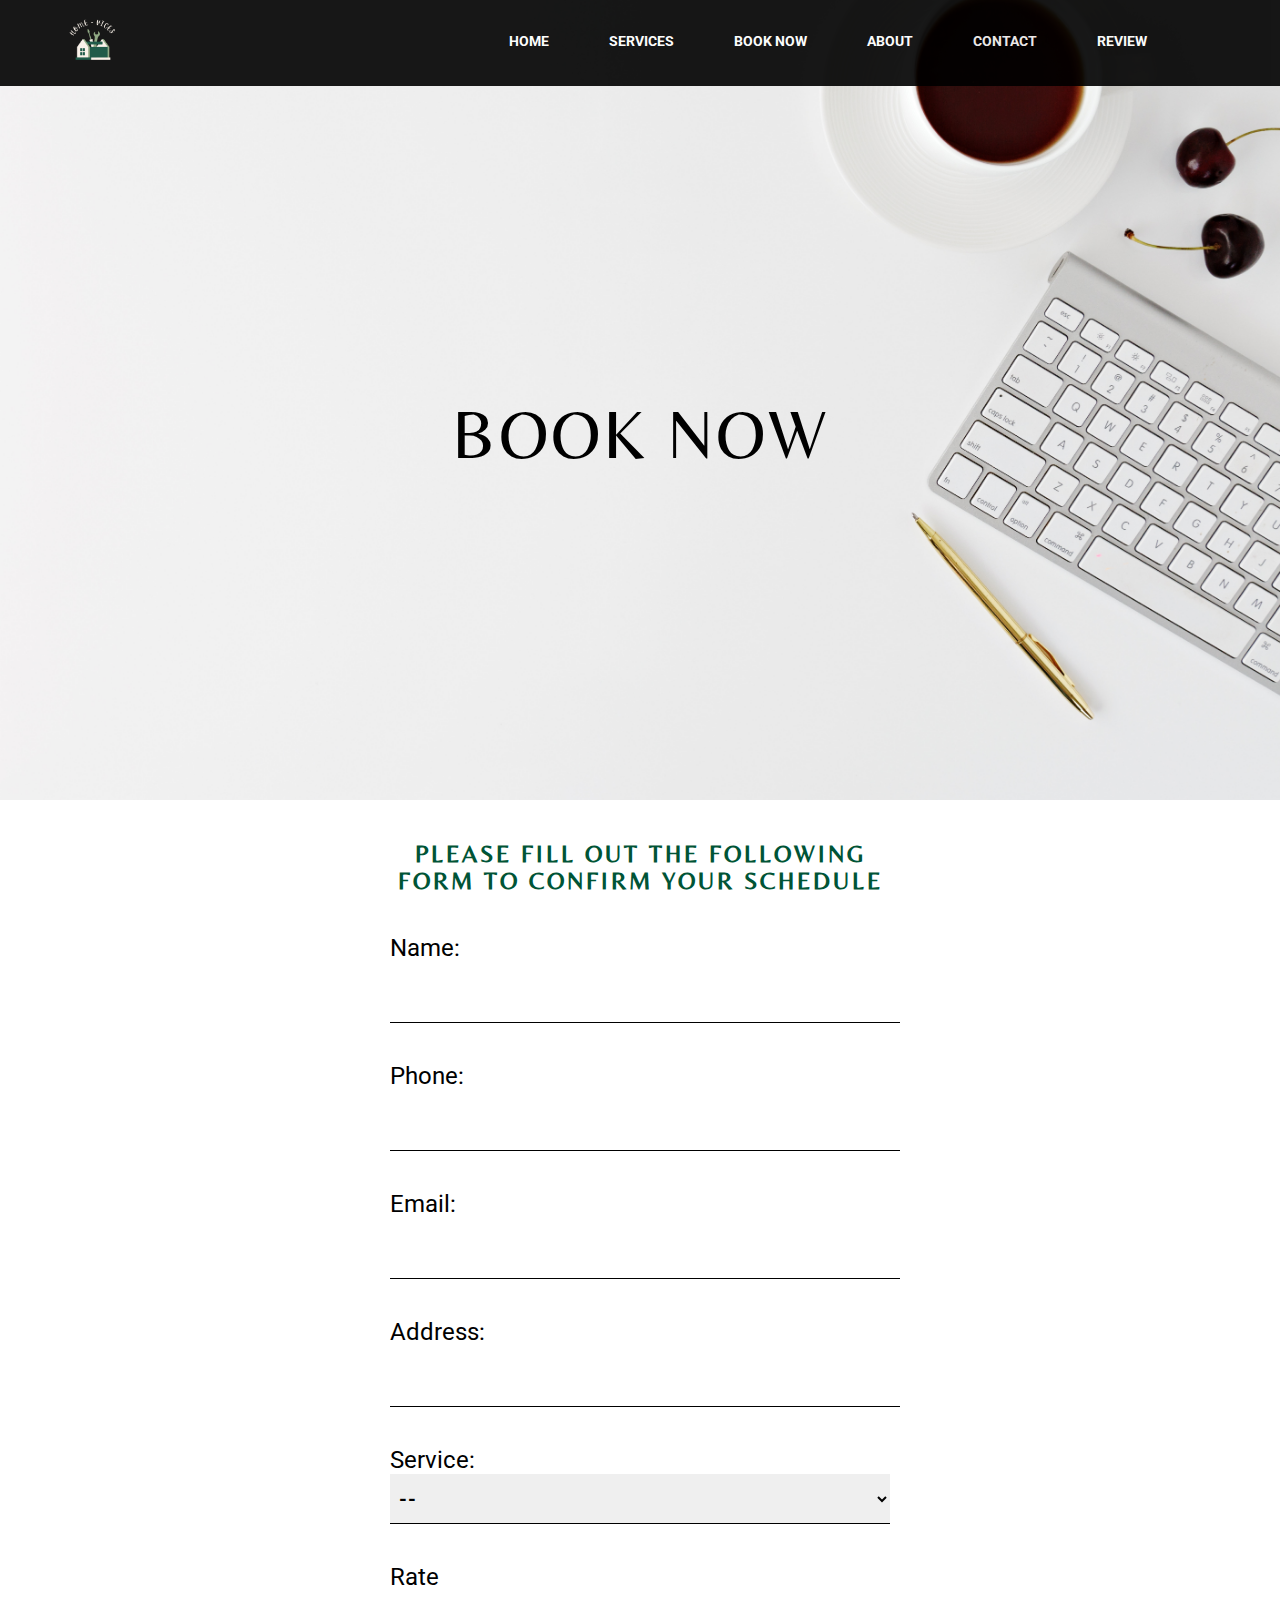
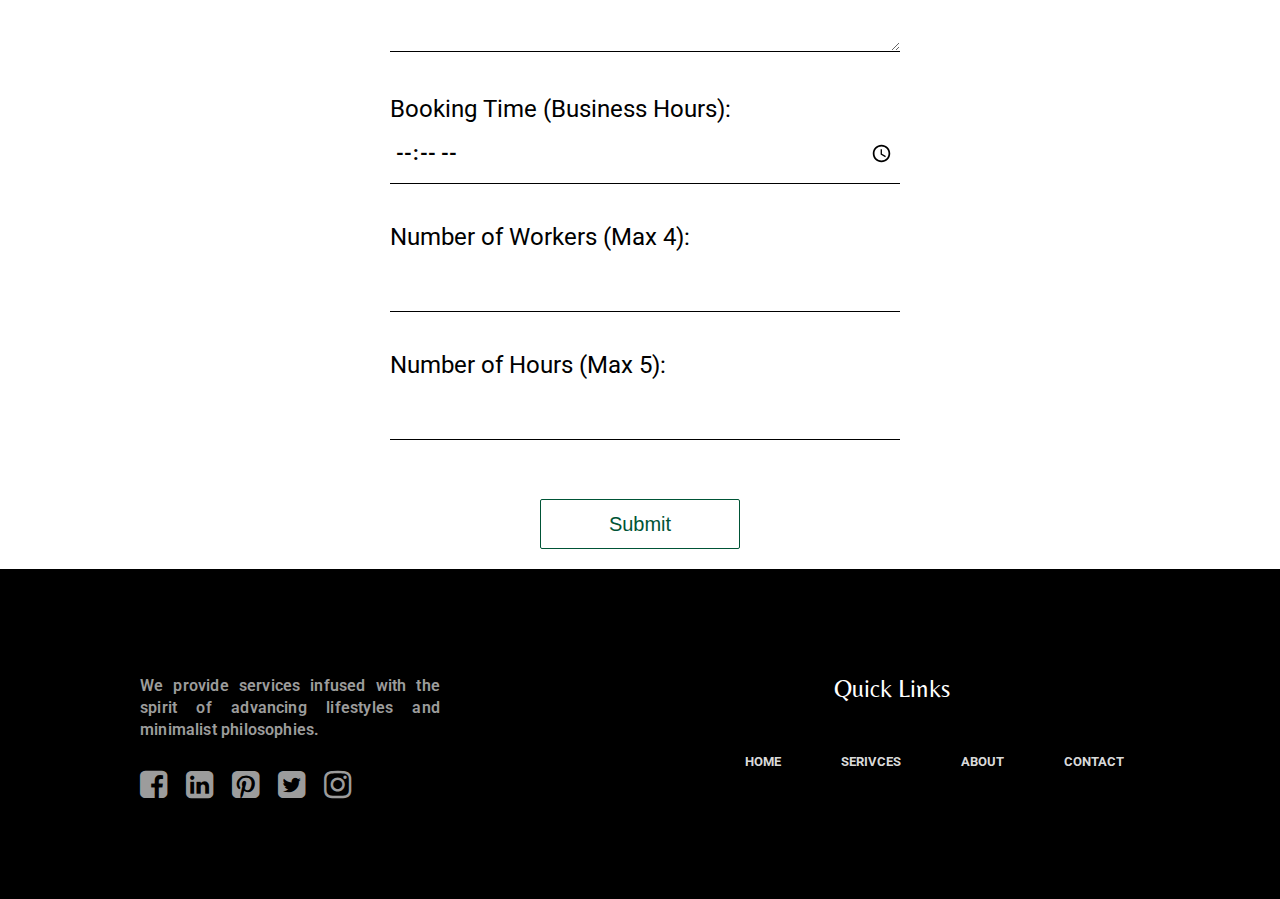
<file: book.html>
<!DOCTYPE html>
<html>
<head>
  <meta charset="UTF-8">
    <meta http-equiv="X-UA-Compatible" content="IE=edge">
    <meta name="viewport" content="width=device-width, initial-scale=1.0">
    <link rel="apple-touch-icon" sizes="180x180" href="Pic/icon/apple-touch-icon.png">
    <link rel="icon" type="image/png" sizes="32x32" href="Pic/icon/favicon-32x32.png">
    <link rel="icon" type="image/png" sizes="16x16" href="Pic/icon/favicon-16x16.png">
    <link rel="manifest" href="/site.webmanifest">
    <link rel="preconnect" href="https://fonts.googleapis.com">
    <link rel="preconnect" href="https://fonts.gstatic.com" crossorigin>

    <link
    href="https://fonts.googleapis.com/css2?family=Dancing+Script&family=Noto+Sans&family=PT+Serif&family=Roboto:wght@100&display=swap"
    rel="stylesheet">

    <link rel="preconnect" href="https://fonts.googleapis.com">
    <link rel="preconnect" href="https://fonts.gstatic.com" crossorigin>
    <link
        href="https://fonts.googleapis.com/css2?family=Belleza&family=Dancing+Script&family=Noto+Sans&family=PT+Serif&display=swap"
        rel="stylesheet">
        <link rel="stylesheet" href="https://cdnjs.cloudflare.com/ajax/libs/font-awesome/4.7.0/css/font-awesome.min.css">

  <title>Home Service Form</title>
  <link rel="stylesheet" href="book.css">
</head>
<body>    
  <section class="header">
  <div class="banner">
      <nav>
          <img class="logo" src="logo.png" alt="logo">
          <a href="review.php" target="_blank" rel="noopener noreferrer">REVIEW</a>
          <a href="contact.php" target="_blank" rel="noopener noreferrer">CONTACT</a>
          <a href="about.html" target="_blank" rel="noopener noreferrer">ABOUT</a>
          <a href="book.html" target="_blank" rel="noopener noreferrer">BOOK NOW</a>
          <a href="our-services.html" target="_blank" rel="noopener noreferrer">SERVICES</a>
          <a href="index.html" target="_blank" rel="noopener noreferrer">HOME</a>
      </nav>
      <div class="tag">
          <h1 class="title">BOOK NOW</h1>
      </div>
  </div>

</section>

<section class="second-sec">
        <div class="left-col">
          <p id="fadeIn">PLEASE FILL OUT THE FOLLOWING FORM TO CONFIRM YOUR SCHEDULE</p>

  <form action="process_form.php" method="POST">
   
    <label for="name">Name:</label>
    <input type="text" id="name" name="name" required><br><br>

    <label for="phone">Phone:</label>
    <input type="text" id="phone" name="phone" required><br><br>

    <label for="email">Email:</label>
    <input type="email" id="email" name="email" required><br><br>

    <label for="address">Address:</label>
    <input type="text" id="address" name="address" required><br><br>

    <label for="service">Service:</label>
    <select id="service" name="service">
      <option>--</option>
      <option value="Carpenter">Carpenter</option>
      <option value="Chef">Chef</option>
      <option value="Decorator">Decorator</option>
      <option value="Electrician">Electrician</option>
      <option value="Gardener">Gardener</option>
      <option value="Gutter Guy">Gutter Guy</option>
      <option value="Maasi for a day">Maid</option>
      <option value="Mechanic">Mechanic</option>
      <option value="Painter">Painter</option>
      <option value="Plumber">Plumber</option>
    </select><br><br>

    <label for="rate">Rate</label>
    <textarea type="rate" id="rate" name="rate"></textarea><br><br>

    <label for="booking_time">Booking Time (Business Hours):</label>
    <input type="time" id="booking_time" name="booking_time" min="08:00" max="20:00" required><br><br>

    <label for="worker_quantity">Number of Workers (Max 4):</label>
    <input type="number" id="worker_quantity" name="quantity" min="1" max="4" required><br><br>

    <label for="hours">Number of Hours (Max 5):</label>
    <input type="number" id="hours" name="hours" min="1" max="5" required><br><br>

    <button type="submit" value="Submit">Submit</button>

  </form>
</div>
</section>
<section class="last-sec">
  <p class="last-text">We provide services infused with the spirit of advancing lifestyles and minimalist philosophies.</p>

  <a href="https://www.facebook.com/profile.php?id=100049033391215"><i class="fa fa-facebook-square fa-2x facebook" aria-hidden="true"></i></a>
  <a href="https://www.linkedin.com"><i class="fa fa-linkedin-square fa-2x facebook" aria-hidden="true"></i></a>
  <a href="https://www.pinterest.com"><i class="fa fa-pinterest-square fa-2x facebook" aria-hidden="true"></i></a>
  <a href="https://twitter.com/Devil86247985"><i class="fa fa-twitter-square fa-2x facebook" aria-hidden="true"></i></a>
  <a href="https://www.instagram.com/khushbakhtkhan_/"><i class="fa fa-instagram fa-2x facebook" aria-hidden="true"></i></a>
  
        <h3>Quick Links</h3>
    <nav>
        <a href="contact.php" target="_blank" rel="noopener noreferrer">Contact</a>
        <a href="about.html" target="_blank" rel="noopener noreferrer">About</a>
        <a href="our-services.html" target="_blank" rel="noopener noreferrer">Serivces</a>
        <a href="index.html" target="_blank" rel="noopener noreferrer">Home</a>
  </nav>
</section>
</body>
<script>
  var dropdown = document.getElementById("service");
  var messageElement = document.getElementById("rate");

  dropdown.addEventListener("change", function() {
      var selectedOption = dropdown.value;

      switch (selectedOption) {
         case null:
              messageElement.textContent = "Please select an option";
              break;
          case "Carpenter":
              messageElement.textContent = "Hourly Rate is $90";
              break;
          case "Chef":
              messageElement.textContent = "Hourly Rate is $65";
              break;
          case "Decorator":
              messageElement.textContent = "Hourly Rate is $70";
              break;
          case "Electrician":
              messageElement.textContent = "Hourly Rate is $90";
              break;
          case "Gardener":
              messageElement.textContent = "Hourly Rate is $50";
              break;
          case "Gutter Guy":
              messageElement.textContent = "Hourly Rate is $60";
              break;
          case "Maasi for a day":
              messageElement.textContent = "Hourly Rate is $75";
              break;
          case "Mechanic":
              messageElement.textContent = "Hourly Rate is $90";
              break;
          case "Painter":
              messageElement.textContent = "Hourly Rate is $100";
              break;
         case "Plumber":
              messageElement.textContent = "Hourly Rate is $85";
              break;
      }
      messageElement.disabled = true;
  });
</script>
</html>
</file>
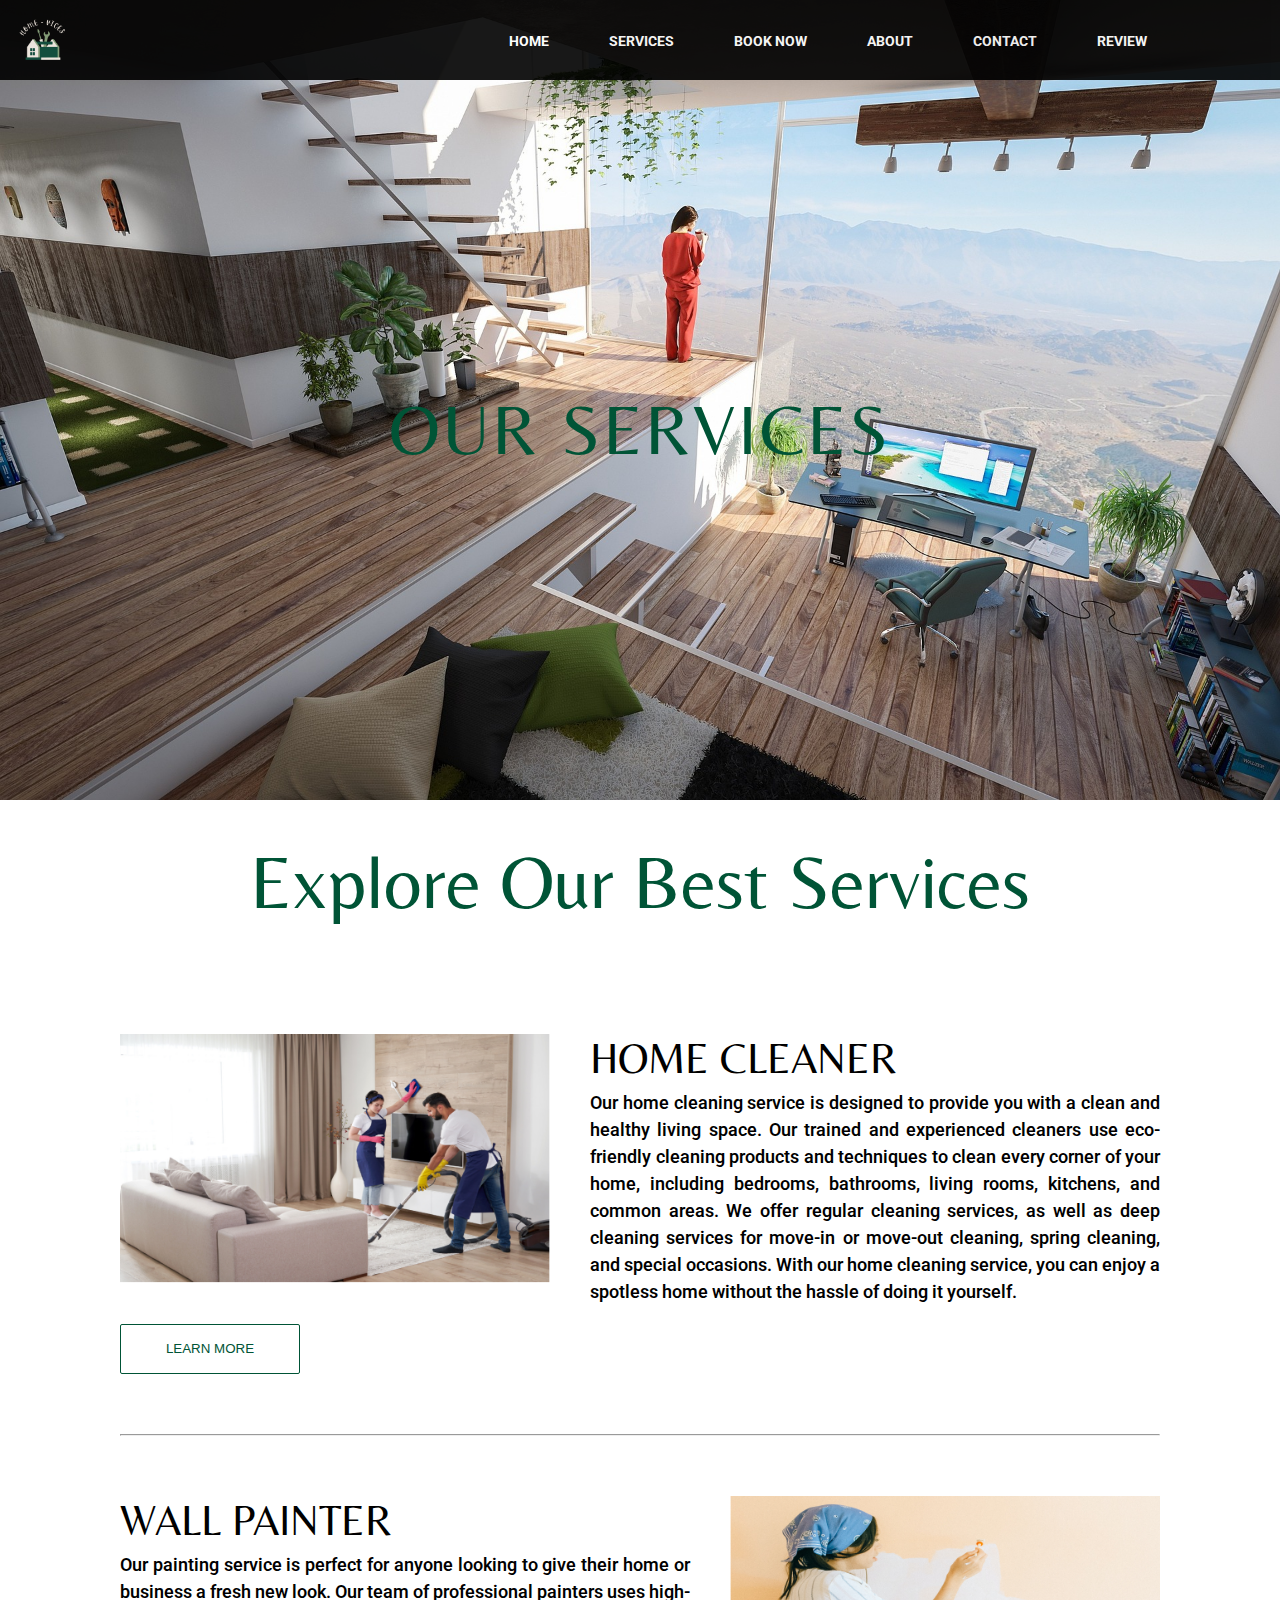
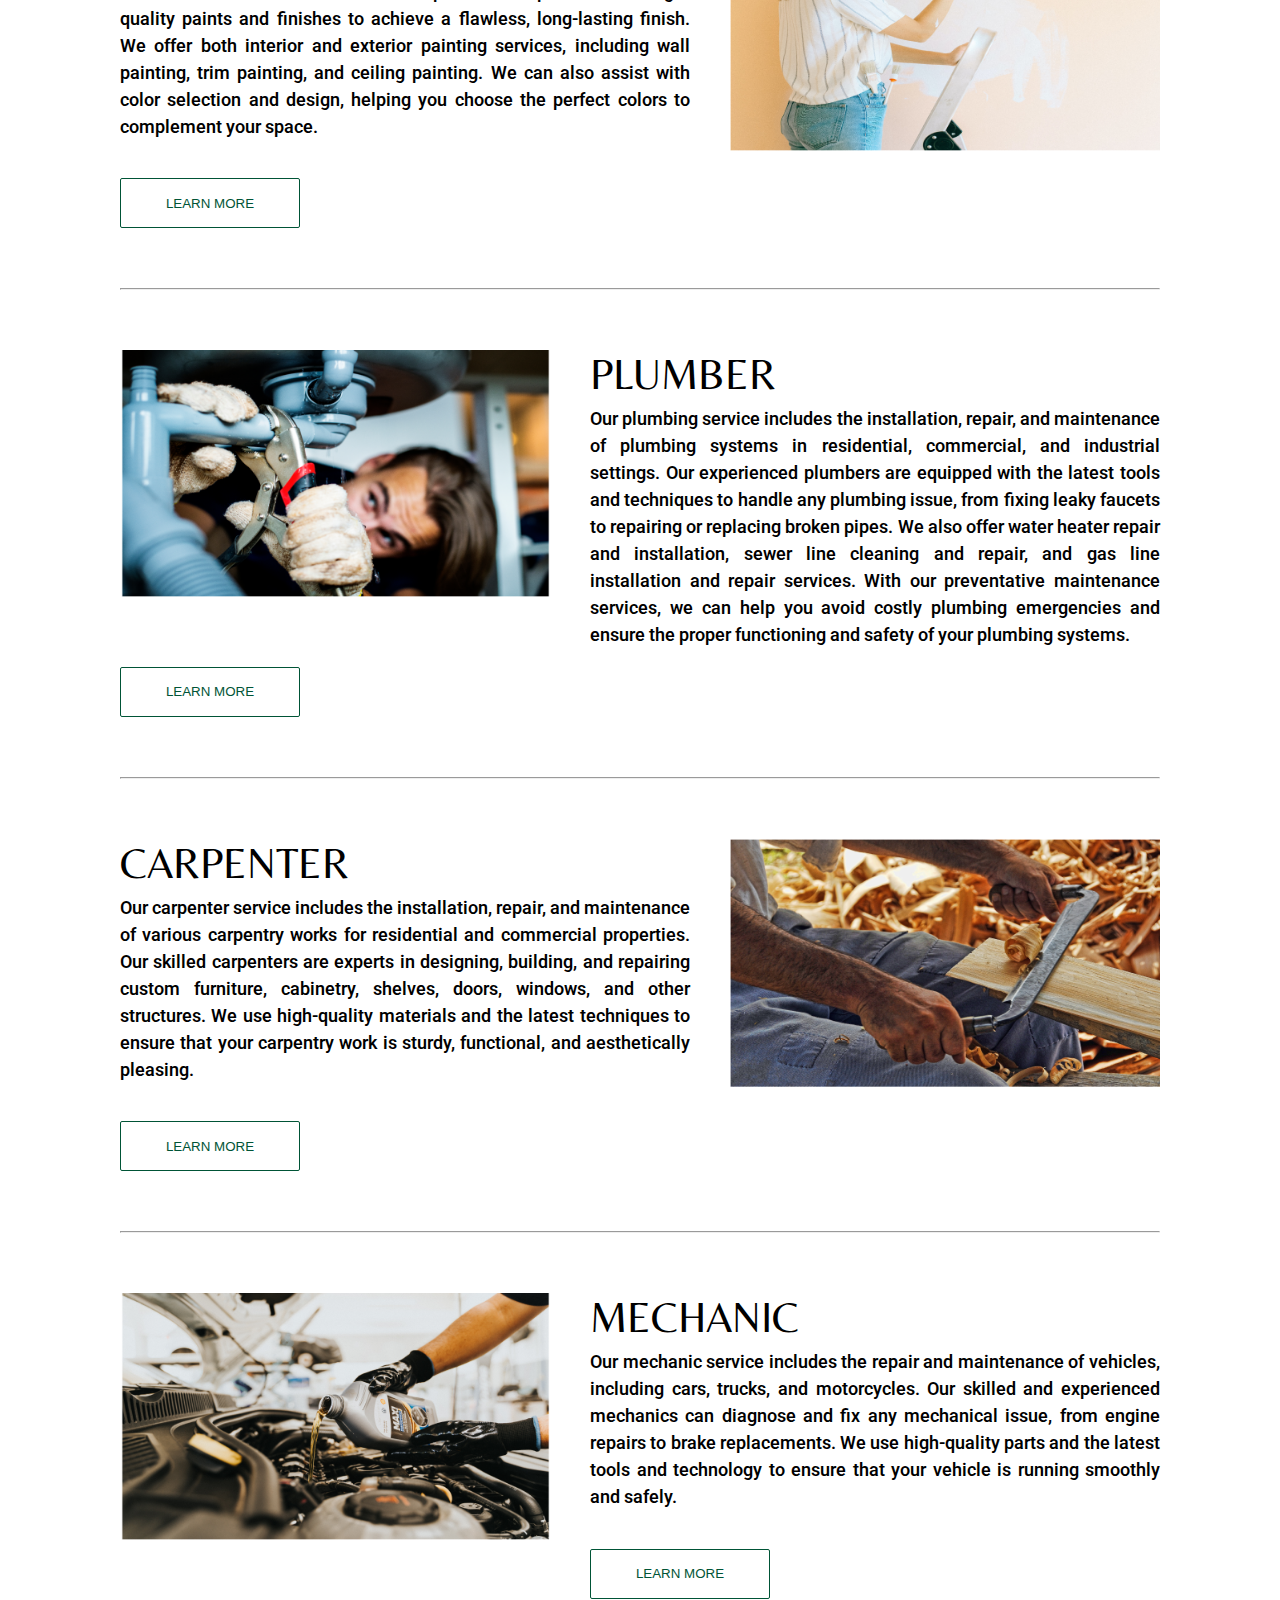
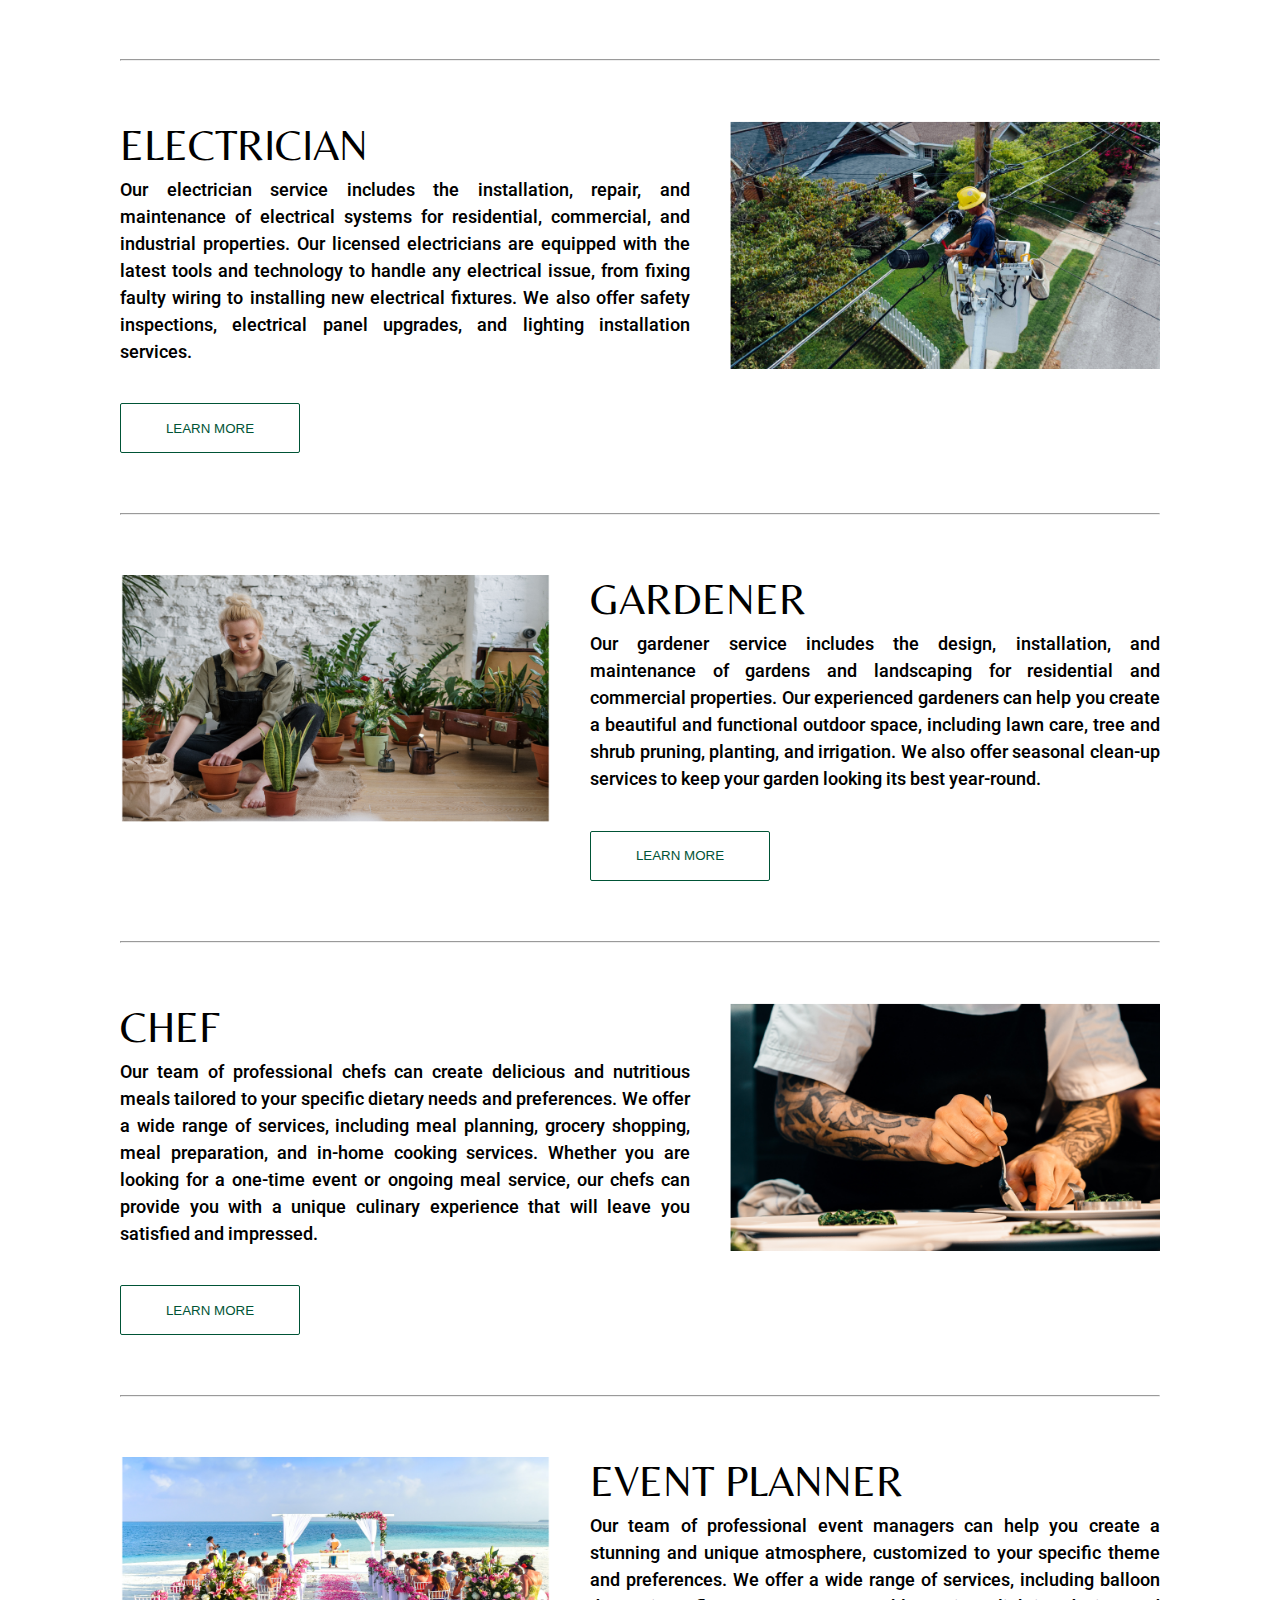
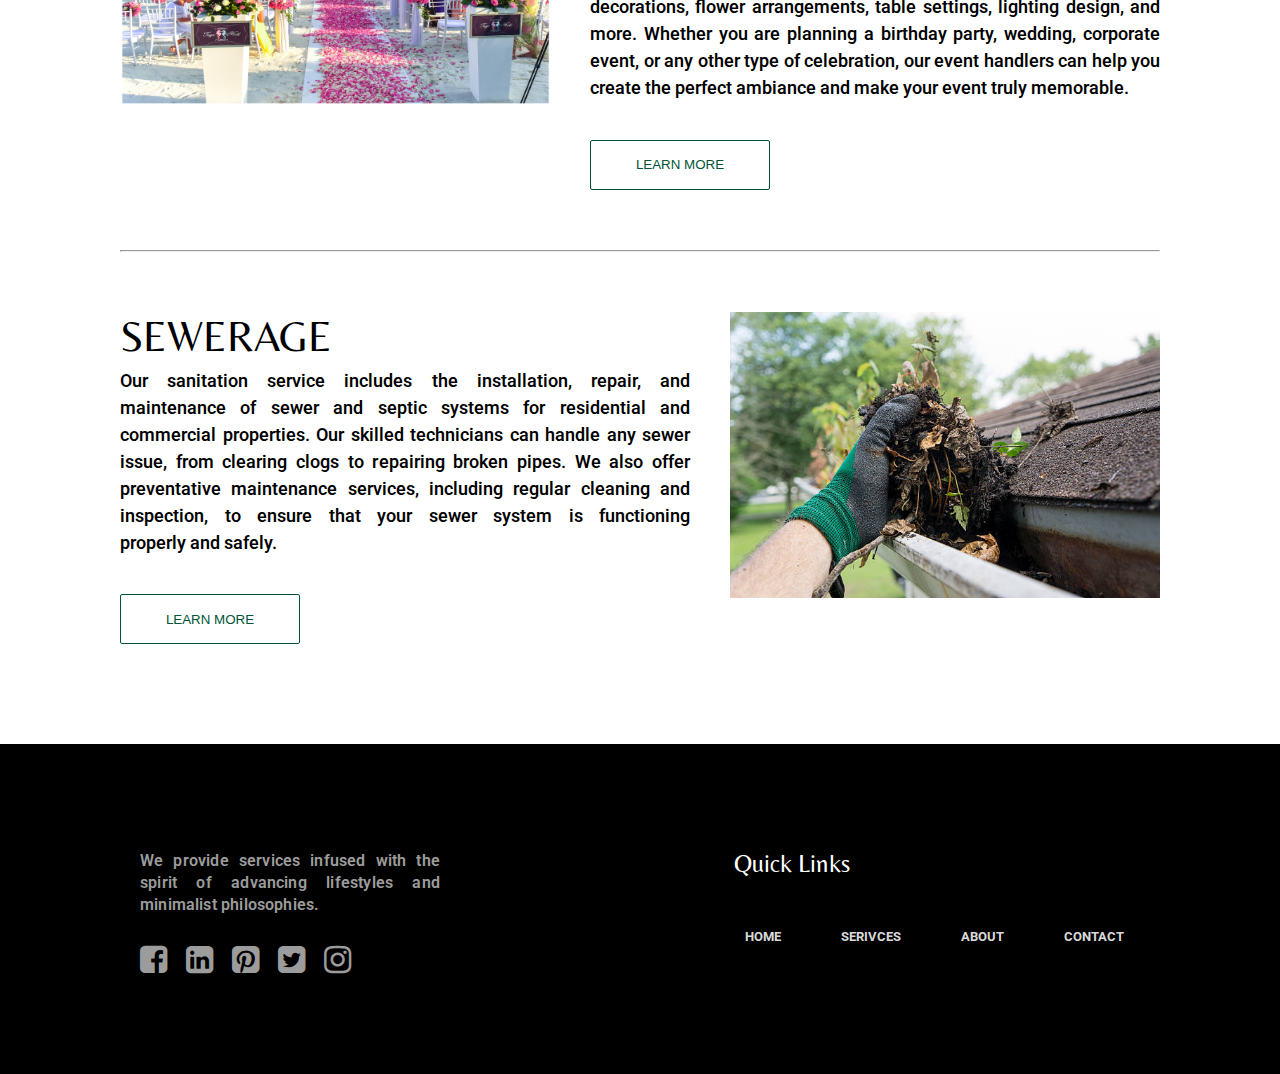
<file: our-services.html>
<!DOCTYPE html>
<html lang="en">
<head>
    <meta charset="UTF-8">
    <meta http-equiv="X-UA-Compatible" content="IE=edge">
    <meta name="viewport" content="width=device-width, initial-scale=1.0">
    <link rel="apple-touch-icon" sizes="180x180" href="Pic/icon/apple-touch-icon.png">
    <link rel="icon" type="image/png" sizes="32x32" href="Pic/icon/favicon-32x32.png">
    <link rel="icon" type="image/png" sizes="16x16" href="Pic/icon/favicon-16x16.png">
    <link rel="manifest" href="/site.webmanifest">
    <link rel="preconnect" href="https://fonts.googleapis.com">
    <link rel="preconnect" href="https://fonts.gstatic.com" crossorigin>
    <link href="https://fonts.googleapis.com/css2?family=Dancing+Script&family=Noto+Sans&family=PT+Serif&family=Roboto:wght@100&display=swap"rel="stylesheet">
    <link rel="preconnect" href="https://fonts.googleapis.com">
    <link rel="preconnect" href="https://fonts.gstatic.com" crossorigin>
    <link href="https://fonts.googleapis.com/css2?family=Belleza&family=Dancing+Script&family=Noto+Sans&family=PT+Serif&display=swap"rel="stylesheet">
    <link rel="stylesheet" href="https://cdnjs.cloudflare.com/ajax/libs/font-awesome/4.7.0/css/font-awesome.min.css">
    <link rel="stylesheet" href="Our-Services.css">
    <title>Home-Vices | Services</title>
</head>
<body>
    <section class="header">
        <div class="banner">
        <nav>
            <img class="logo" src="logo.png" alt="logo">
            <!-- <h3 style="color: white; text-align: left; padding-bottom: -50px;">KASM BUILDERS</h3> -->

            <a href="review.php" rel="">REVIEW</a>
            <a href="contact.php" rel="">CONTACT</a>
            <a href="about.html" rel="">ABOUT</a>
            <a href="book.html" rel="">BOOK NOW</a>
             <a href="our-services.html" rel="">SERVICES</a>
             <a href="index.html" rel="">HOME</a>
        </nav>
         <div class="tag">
        <h1 class="title">OUR SERVICES</h1>
        </div>  
    </div>
    </section>

    <section class="main">
        <h1>Explore Our best Services</h1>

        <section class="first-sec">
        <img class="first-img"src="Pic/design-service.jpg.png" alt="This is Home maids picture">
        <h2>Home Cleaner</h2>
        <p> Our home cleaning service is designed to provide you with a clean and healthy living space. Our trained and experienced cleaners use eco-friendly cleaning products and techniques to clean every corner of your home, including bedrooms, bathrooms, living rooms, kitchens, and common areas. We offer regular cleaning services, as well as deep cleaning services for move-in or move-out cleaning, spring cleaning, and special occasions. With our home cleaning service, you can enjoy a spotless home without the hassle of doing it yourself.</p>
        <a href="Maasi.php"><button>Learn More</button></a>
        </section>
        <hr>
        <section class="second-sec">
            <img class="second-img"src="Pic/documentation.jpg.png" alt="This is an image of painter">
            <h2>Wall Painter</h2>
            <p>Our painting service is perfect for anyone looking to give their home or business a fresh new look. Our team of professional painters uses high-quality paints and finishes to achieve a flawless, long-lasting finish. We offer both interior and exterior painting services, including wall painting, trim painting, and ceiling painting. We can also assist with color selection and design, helping you choose the perfect colors to complement your space.</p>
            <a href="Wall-painter.php"><button>Learn More</button></a>
        </section>
        <hr>
        <section class="third-sec">
            <img class="third-img" src="Pic/contruction1.jpg.png" alt="This is an image of plumber">
            <h2>Plumber</h2>
            <p> Our plumbing service includes the installation, repair, and maintenance of plumbing systems in residential, commercial, and industrial settings. Our experienced plumbers are equipped with the latest tools and techniques to handle any plumbing issue, from fixing leaky faucets to repairing or replacing broken pipes. We also offer water heater repair and installation, sewer line cleaning and repair, and gas line installation and repair services. With our preventative maintenance services, we can help you avoid costly plumbing emergencies and ensure the proper functioning and safety of your plumbing systems. </p>
            <a href="Plumber.php"><button>Learn More</button></a>

        </section>
        <hr>
        <section class="fourth-sec">
            <img class="fourth-img"src="Pic/interior-design.jpg.png" alt="This is an image of carpenter">
            <h2>Carpenter</h2>
            <p> Our carpenter service includes the installation, repair, and maintenance of various carpentry works for residential and commercial properties. Our skilled carpenters are experts in designing, building, and repairing custom furniture, cabinetry, shelves, doors, windows, and other structures. We use high-quality materials and the latest techniques to ensure that your carpentry work is sturdy, functional, and aesthetically pleasing. </p>
            <a href="Carpenter.php"><button>Learn More</button></a>
        </section>
        <hr>
        <section class="fifth-sec">
            <img class="fifth-img" src="Pic/contruction1.jpg (1).png" alt="This is an image of mechanic">
            <h2>Mechanic</h2>
            <p>Our mechanic service includes the repair and maintenance of vehicles, including cars, trucks, and motorcycles. Our skilled and experienced mechanics can diagnose and fix any mechanical issue, from engine repairs to brake replacements. We use high-quality parts and the latest tools and technology to ensure that your vehicle is running smoothly and safely.</p>
            <a href="Mechanic.php"><button>Learn More</button></a>
        </section>
        <hr>
        <section class="sixth-sec">
            <img class="sixth-img" src="Pic/interior-design.jpg (1).png" alt="This is an image of Electrician">
            <h2>Electrician</h2>
            <p>Our electrician service includes the installation, repair, and maintenance of electrical systems for residential, commercial, and industrial properties. Our licensed electricians are equipped with the latest tools and technology to handle any electrical issue, from fixing faulty wiring to installing new electrical fixtures. We also offer safety inspections, electrical panel upgrades, and lighting installation services.</p>
            <a href="Electrician.php"><button>Learn More</button></a>
        </section>
        <hr>
        <section class="seventh-sec">
            <img class="seventh-img" src="Pic/contruction1.jpg (2).png" alt="This is an image of gardener">
            <h2>gardener</h2>
            <p>Our gardener service includes the design, installation, and maintenance of gardens and landscaping for residential and commercial properties. Our experienced gardeners can help you create a beautiful and functional outdoor space, including lawn care, tree and shrub pruning, planting, and irrigation. We also offer seasonal clean-up services to keep your garden looking its best year-round.</p>
            <a href="Gardener.php"><button>Learn More</button></a>
        </section>
        <hr>
        <section class="eighth-sec">
            <img class="eighth-img" src="Pic/interior-design.jpg (2).png" alt="This is an image of chef">
            <h2>chef</h2>
            <p>Our team of professional chefs can create delicious and nutritious meals tailored to your specific dietary needs and preferences. We offer a wide range of services, including meal planning, grocery shopping, meal preparation, and in-home cooking services. Whether you are looking for a one-time event or ongoing meal service, our chefs can provide you with a unique culinary experience that will leave you satisfied and impressed.</p>
            <a href="Chef.php"><button>Learn More</button></a>
        </section>
<hr>
        <section class="ninth-sec">
            <img class="ninth-img" src="Pic/contruction1.jpg (3).png" alt="This is an image of Event planner">
            <h2>Event Planner</h2>
            <p>Our team of professional event managers can help you create a stunning and unique atmosphere, customized to your specific theme and preferences. We offer a wide range of services, including balloon decorations, flower arrangements, table settings, lighting design, and more. Whether you are planning a birthday party, wedding, corporate event, or any other type of celebration, our event handlers can help you create the perfect ambiance and make your event truly memorable.</p>
            <a href="Event-Planner.php"><button>Learn More</button></a>
        </section>
        <hr>
        <section class="tenth-sec">
            <img class="tenth-img" src="Pic/Clear/gutter.jpg" alt="This is an image of gutter guy">
            <h2>Sewerage</h2>
            <p>Our sanitation service includes the installation, repair, and maintenance of sewer and septic systems for residential and commercial properties. Our skilled technicians can handle any sewer issue, from clearing clogs to repairing broken pipes. We also offer preventative maintenance services, including regular cleaning and inspection, to ensure that your sewer system is functioning properly and safely.</p>
            <a href="Sewerage.php"><button>Learn More</button></a>
        </section>
    </section>
    <section class="footer">
        <p class="last-text">We provide services infused with the spirit of advancing lifestyles and minimalist philosophies.</p>
        <a href="https://www.facebook.com/profile.php?id=100049033391215"><i class="fa fa-facebook-square fa-2x facebook" aria-hidden="true"></i></a>
        <a href="https://www.linkedin.com"><i class="fa fa-linkedin-square fa-2x facebook" aria-hidden="true"></i></a>
        <a href="https://www.pinterest.com"><i class="fa fa-pinterest-square fa-2x facebook" aria-hidden="true"></i></a>
        <a href="https://twitter.com/Devil86247985"><i class="fa fa-twitter-square fa-2x facebook" aria-hidden="true"></i></a>
        <a href="https://www.instagram.com/khushbakhtkhan_/"><i class="fa fa-instagram fa-2x facebook" aria-hidden="true"></i></a>
        <h3>Quick Links</h3>
        <nav>
            <a href="contact.php" target="_blank" rel="noopener noreferrer">Contact</a>
            <a href="about.html" target="_blank" rel="noopener noreferrer">About</a>
            <a href="our-services.html" target="_blank" rel="noopener noreferrer">Serivces</a>
            <a href="index.html" target="_blank" rel="noopener noreferrer">Home</a>
        </nav>
    </section>
</body>
</html>
</file>
<file: book.css>
/* Global Styles */
body {
    margin: 0;
    padding: 0;
    font-family: 'Roboto', sans-serif;
    background-color: #f5f5f5;
  }
  
  /* Header Styles */
  .header {
    width: auto;
    min-height: 600px;
    max-height: 100vh;
}
.banner {
    background-image: url(hero.jpg);
    height: 800px;
    width: 100%;
    background-size: cover;
    background-position: center top;
    background-repeat: no-repeat;
}

.tag {
    display: flex;
    justify-content: center;
    align-items: center;
    min-height: 700px;
}


    .title {
        font-family: 'Belleza';
        font-style: normal;
        color: #000;
        opacity: 1;
        font-weight: 400;
        font-size: 68px;
        line-height: 20px;
        letter-spacing: 3px;
        text-transform: uppercase;
        margin-bottom: 50px;
    }

.logo {
    max-width: 80px;
    margin: 0px 0px 0 50px;
}

nav {
    background-color: #000000;
    overflow: hidden;
    padding: 3px;
    top: 0px;
    opacity: .9;
    height: 80px;
}
.nav-link{
    color: #f9f9f9f9;
}

nav a {
    font-family: 'roboto';
    text-decoration: none;
    color: #FFFFFF;
    font-family: 'Roboto';
    font-style: normal;
    font-weight: 700;
    display: block;
    padding: 30px 30px;
    float: right;
    font-size: 14px;
    position: relative;
    right: 100px;
}
a:hover{
  text-decoration: none;
  color: #9c9c9c;
}
  
  .title p {
    transform: translateX(190px);
    font-family: 'Belleza', sans-serif;
    font-style: normal;
    color: #ffffff;
    font-weight: 300;
    font-size: 20px;
    line-height: 10px;
  }
  
  .title p+p {
    transform: translateX(20px);
    font-family: 'Belleza', sans-serif;
    font-style: normal;
    color: #ffffff;
    font-weight: 400;
    font-size: 20px;
  }
  
  nav a {
    font-family: 'Roboto', sans-serif;
    text-decoration: none;
    color: #ffffff;
    font-weight: 700;
    display: block;
    padding: 30px;
    float: right;
    font-size: 14px;
    position: relative;
    right: 100px;
  }
  
  /* Form Styles */
 #fadeIn {
    text-align: center;
    margin-top: 10px;
    color: #005436;
    font-family: 'Belleza';
    margin-bottom: 40px;
    font-size: 1.5em;
    letter-spacing: 3px;
    animation: anim 3s ease-in-out 2;
    font-weight: bolder;
  }

  @keyframes anim {
    0% {
      opacity: 0;
      transform: translate3d(0,40%,0);}
    100% {
      opacity: 1;
      transform: none;}
  }
  .second-sec {
    display: flex;
    justify-content: center;
    align-items: center;
    min-height: calc(100vh - 330px); /* Adjusted to leave space for the footer */
    background-color: white; /* Added the missing black background */
  }
  
  .left-col {
    max-width: 500px;
    width: 100%;
    margin: 0 auto; /* Center the form horizontally */
    padding: 0 20px;
    padding-top: 30px;
  }
  
  input,
  textarea,select {
    font-family: 'Roboto', sans-serif;
    font-weight: bold;
    letter-spacing: 0.5px;
    height: 50px;
    width: 100%;
    border: none;
    border-bottom: 1px solid black;
    padding: 5px;
    font-size: 1.25em;
    margin-bottom: 20px; /* Add some spacing between form elements */
  }
  label{
    font-size: 1.5em;
  }
  button {
    background-color: white;
    color: #005436;
    border: 1.5px solid #005436;
    height: 50px;
    width: 200px;
    padding: 10px 30px;
    margin: 20px auto; /* Center the button horizontally and add spacing */
    font-size: 1.25em;
    border-radius: 2px;
    display: block;
  }
  
  button:hover {
    background-color: #005436;
    color: #ffffff;
  }
  
  input:focus,
  textarea:focus,select:focus {
    outline: none;
  }
  
  /* Footer Styles */
.last-sec {
    height: 330px;
    background-color: #000000;
}

.last-sec h3 {
    position: relative;
    top: 80px;
    right: 330px;
    float: right;
    font-family: 'Belleza';
    font-style: normal;
    font-weight: 400;
    font-size: 25px;
    line-height: 30px;
    color: white;
    z-index: 2;
}

.last-sec nav {
    position: relative;
    top: 150px;
    padding-right: 10px;

    left: 100px;
}
.last-text {
    color: #9C9C9C;
    font-family: 'Roboto';
    font-style: normal;
    font-weight:600;
    font-size: 16px;
    line-height: 22px;
    max-width: 300px;
    transform: translateY(90px);
    margin-left: 140px;
    letter-spacing: 0.18px;
    text-align: justify;
    float: left;
}
a i.facebook {
    color: #9c9c9c;
    position: relative;
    top: 200px;
    right: 300px;
    margin-right: 15px;
}

.last-sec nav a {
    text-transform: uppercase;
    font-size: small;
    color: #f9f9f9f9;
    padding-top: 0;
}
  /* Responsive Styles */
  @media screen and (max-width: 768px) {
    .left-col {
      margin: 0;
    }
  }
  
  @media screen and (max-width: 480px) {
    .title h2 {
      font-size: 48px;
    }
  }
</file>
<file: Our-Services.css>
* {
    box-sizing: border-box;
}

body {
    margin: 0;
}

.header {
    box-sizing: border-box;
    width: auto;
    min-height: 600px;
    max-height: 800px;
    background-color: #000000;
}

.banner {
    background-image: url(office\ home.jpg);
    height: 800px;
    width: 100%;
    background-size: cover;
    background-position: center top;
    background-repeat: no-repeat;
}

.tag {
    display: flex;
    justify-content: center;
    align-items: center;
    min-height: 700px;
}

.title {

    font-family: 'Belleza';
    font-style: normal;
    /* color: #FFFFFF; */
    color: #005436;
    opacity: 1;
    font-weight: 400;
    font-size: 70px;
    line-height: 48px;
    letter-spacing: 3px;
    text-transform: uppercase;
}

.logo {
    max-width: 80px;
}

nav {
    background-color: #000000;
    overflow: hidden;
    padding: 3px;
    top: 0px;
    opacity: .9;
    height: 80px;
}
.nav-link{
    color: #FFFFFF;
}

nav a {
    font-family: 'roboto';
    text-decoration: none;
    color: #FFFFFF;
    font-family: 'Roboto';
    font-style: normal;
    font-weight: 700;
    display: block;
    padding: 30px 30px;        /*    7 back to 30 */
    float: right;
    font-size: 14px;
    position: relative;
    right: 100px;
}
a:hover{
    text-decoration: none;
    color: #9c9c9c;
}

.main h1{
    font-family: 'Belleza';
font-style: normal;
font-weight: 400;
font-size: 75px;
line-height: 64px;
text-align: center;
color: #005436;
margin-bottom: 120px;
text-transform: capitalize;
animation: anim 2s ease-in-out 2;
}

@keyframes anim {
    0% {
      opacity: 0;
      transform: translate3d(0,40%,0);}
    100% {
      opacity: 1;
      transform: none;}
  }

.main{
    margin: 0px 120px;
}
.main h2{
    font-family: 'Belleza';
font-style: normal;
font-weight: 400;
font-size: 42px;
line-height: 48px;
text-transform: uppercase;
margin-bottom: 8px;
}

.second-sec button ,.fourth-sec button,.fifth-sec button, .sixth-sec button ,.seventh-sec button,.eighth-sec button, .ninth-sec button ,.tenth-sec button {
    margin-top: 20px;
}

.main p{
    font-family: 'Roboto';
    font-style: normal;
    font-weight: 550;
    font-size: 17.5px;
    line-height: 27px;
    margin-top: 0;
    text-align: justify;
}
.first-img, .third-img ,.fifth-img,.seventh-img,.ninth-img{
    float: left;
    width: 430px;
   margin: 0px 40px 40px 0px;
}
.second-img, .fourth-img ,.sixth-img,.eighth-img,.tenth-img{
    float: right;
    width: 430px;
    margin:0px 0px 40px 40px;
}
.tenth-sec{
    margin-bottom: 100px;
}
hr{
    clear: both;
    margin: 60px 0px;
}
button{
    background-color: white;
    color: #005436;
    border: 1.5px solid #005436;
    height: 50px;
    width: 180px;
    text-transform: uppercase;
    font-size: 11spx;
    border-radius: 2px;
}
button:hover{
    background-color: #005436;
    color: #FFFFFF;
}


/* .footer {
    height: 330px;
    background-color: #000000;
}
.footer h3 {
    position: relative;
    top: 80px;
    right: 430px;
    float: right;
    font-family: 'Belleza';
    font-style: normal;
    font-weight: 400;
    font-size: 25px;
    line-height: 30px;
    color: white;
    z-index: 2;
}

.footer nav {
    position: relative;
    top: 150px;
    padding-right: 10px;

    left: 100px;
}

.last-text {
    color: #9C9C9C;
    font-family: 'Roboto';
    font-style: normal;
    font-weight: 600;
    font-size: 16px;
    line-height: 22px;
    max-width: 300px;
    transform: translateY(90px);
    margin-left: 140px;
    letter-spacing: 0.18px;
    text-align: justify;
    float: left;
}

a i.facebook {
    color: #9c9c9c;
    position: relative;
    top: 200px;
    right: 300px;
    margin-right: 15px;
}

.footer nav a {
    text-transform: uppercase;
    font-size: small;
    color: #f9f9f9f9;
    padding-top: 0;
} */

.footer {
    height: 330px;
    background-color: #000000;
}

.footer h3 {
    position: relative;
    top: 80px;
    right: 430px;
    float: right;
    font-family: 'Belleza';
    font-style: normal;
    font-weight: 400;
    font-size: 25px;
    line-height: 30px;
    color: white;
    z-index: 2;
}

.footer nav {
    position: relative;
    top: 150px;
    padding-right: 10px;

    left: 100px;
}

.last-text {
    color: #9C9C9C;
    font-family: 'Roboto';
    font-style: normal;
    font-weight: 600;
    font-size: 16px;
    line-height: 22px;
    max-width: 300px;
    transform: translateY(90px);
    margin-left: 140px;
    letter-spacing: 0.18px;
    text-align: justify;
    float: left;
}

a i.facebook {
    color: #9c9c9c;
    position: relative;
    top: 200px;
    right: 300px;
    margin-right: 15px;
}

.footer nav a {
    text-transform: uppercase;
    font-size: small;
    color: #f9f9f9f9;
    padding-top: 0;
}
</file>
